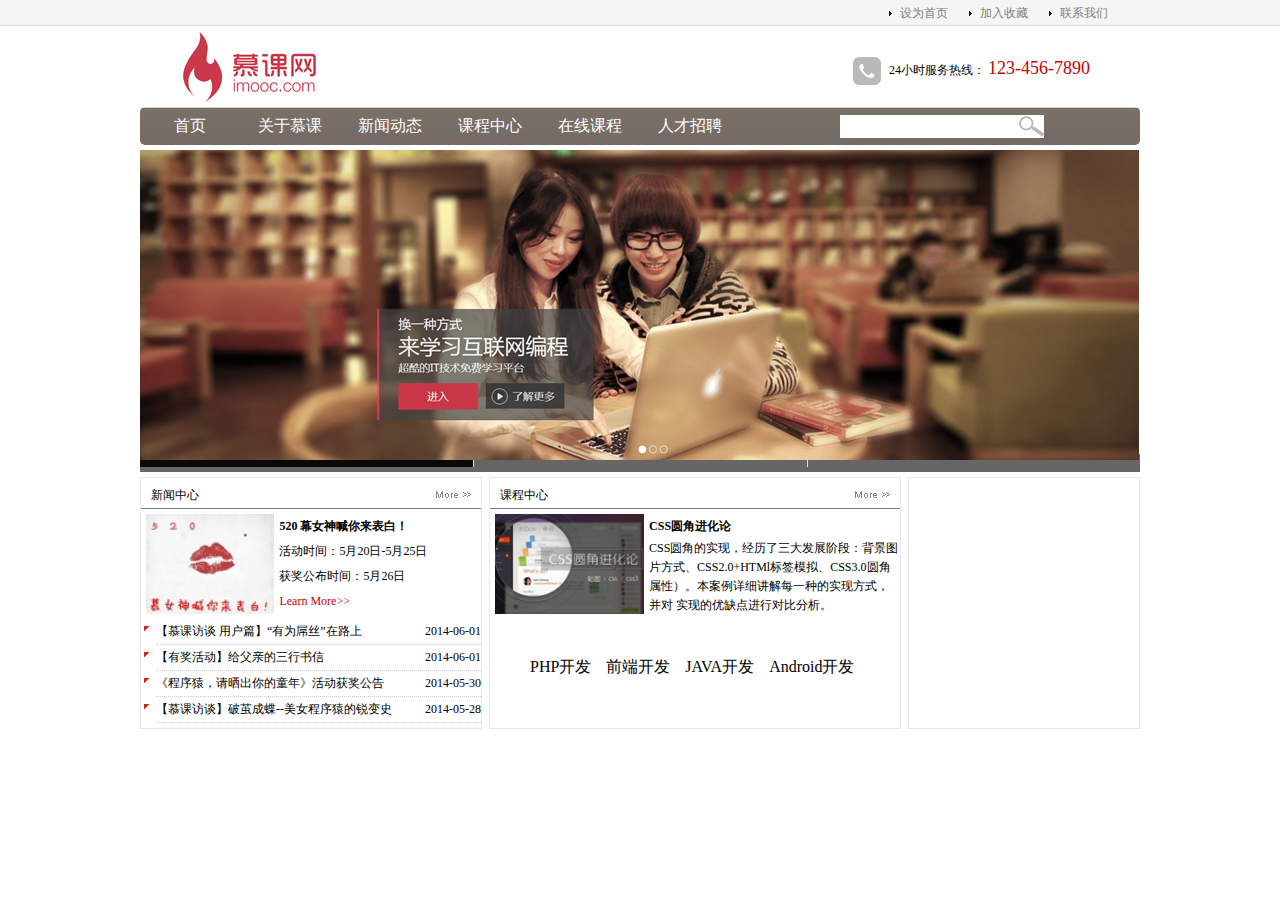
<file: index.html>
<!DOCTYPE HTML>
<html>

	<head>
		<meta charset="utf-8" />
		<title></title>
		<script src="js/setHomeSetFav.js" type="text/javascript" charset="utf-8"></script>
		<script src="js/myfocus-2.0.4.min.js" type="text/javascript" charset="utf-8"></script>
		<script src="js/jquery-1.4.4.min.js" type="text/javascript" charset="utf-8"></script>
		<link rel="stylesheet" type="text/css" href="css/init.css" />
		<link rel="stylesheet" type="text/css" href="css/header.css" />
		<link rel="stylesheet" type="text/css" href="css/content.css" />
		<script type="text/javascript">
			myFocus.set({
				id: 'slide',
				pattern: 'mF_fancy',
				txtHeight: 0
			});
		</script>
	</head>

	<body>
		<div class="header">
			<div class="mainWrap">
				<div class="top">
					<ul>
						<li>
							<a href="javascript:voclass(0);">联系我们</a>
						</li>
						<li>
							<a href="javascript:voclass(0);" onclick="AddFavorite('imooc',window.location)">加入收藏</a>
						</li>
						<li>
							<a href="javascript:voclass(0);" onclick="SetHome(this,window.location)">设为首页</a>
						</li>
					</ul>
				</div>
				<!-- top end -->
				<div class="logo">
					<div class="logo-right">
						<img src="img/tel.jpg" /> 24小时服务热线：
						<span>123-456-7890</span>
					</div>
					<div class="logo-left">
						<img src="img/logo.jpg" />
					</div>
				</div>
				<!-- logo end -->
				<div class="nav">
					<div class="nav-menu">
						<ul>
							<li>
								<a href="">首页</a>
							</li>
							<li>
								<a href="">关于慕课</a>
							</li>
							<li>
								<a href="">新闻动态</a>
							</li>
							<li>
								<a href="">课程中心</a>
							</li>
							<li>
								<a href="">在线课程</a>
							</li>
							<li>
								<a href="">人才招聘</a>
							</li>
						</ul>
					</div>
					<div class="search">
						<form action="" method="post">
							<input type="text" class="search-text">
							<span class="search-iron"></span>
						</form>
					</div>
				</div>
				<!-- nav end -->
			</div>
			<!-- mainWrap end -->
		</div>
		<!-- header end -->
		<div class="content">
			<div class="container">
				<div class="slideshow" id="slide">
					<div class="loading"></div>
					<div class="pic">
						<ul>
							<li><img src="img/ad2.jpg" /></li>
							<li><img src="img/ad3.jpg" /></li>
							<li><img src="img/ad4.jpg" /></li>
						</ul>
					</div>
				</div>
				<!-- slideshow end -->
				<div class="main">
					<div class="news">
						<div class="title">
							<span class="title-left">
								新闻中心
							</span>
							<a href="#">
								<img class="title-right" src="img/more.jpg" />
							</a>
						</div>
						<div class="pic-news">
							<img src="img/news.jpg" />
							<div>
								<span class="span-bold">520&nbsp;幕女神喊你来表白！</span>
								<span>活动时间：5月20日-5月25日</span>
								<span>获奖公布时间：5月26日</span>
								<span><a href="#">Learn More&gt;&gt;</a></span>
							</div>
						</div>
						<div class="news-list">
							<ul>
								<li>
									<a href="#">【慕课访谈 用户篇】“有为屌丝”在路上</a><span>2014-06-01</span>
								</li>
								<li>
									<a href="#">【有奖活动】给父亲的三行书信</a><span>2014-06-01</span>
								</li>
								<li>
									<a href="#">《程序猿，请晒出你的童年》活动获奖公告</a><span>2014-05-30</span>
								</li>
								<li>
									<a href="#">【慕课访谈】破茧成蝶--美女程序猿的锐变史</a><span>2014-05-28</span>
								</li>
							</ul>
						</div>
					</div>
					<!-- news end -->
					<div class="course">
						<div class="title">
							<span class="title-left">
								课程中心
							</span>
							<a href="#">
								<img class="title-right" src="img/more.jpg" />
							</a>
						</div>
						<div class="pic-course">
							<img src="img/css.jpg" />
							<div>
								<span class="span-bold">CSS圆角进化论</span>
								<p>CSS圆角的实现，经历了三大发展阶段：背景图片方式、CSS2.0+HTMl标签模拟、CSS3.0圆角属性）。本案例详细讲解每一种的实现方式，并对 实现的优缺点进行对比分析。</p>
							</div>
						</div>
						<div class="course-list">
							<ul>
								<li>
									<a href="#">PHP开发</a>
								</li>
								<li>
									<a href="#">前端开发</a>
								</li>
								<li>
									<a href="#">JAVA开发</a>
								</li>
								<li>
									<a href="#">Android开发</a>
								</li>
							</ul>
						</div>
					</div>
					<!-- course end -->
					<div class="media">

					</div>
					<!-- media end -->
				</div>
				<!-- main end -->
			</div>
			<!-- container end -->
		</div>
		<!-- content end -->
	</body>

</html>
</file>
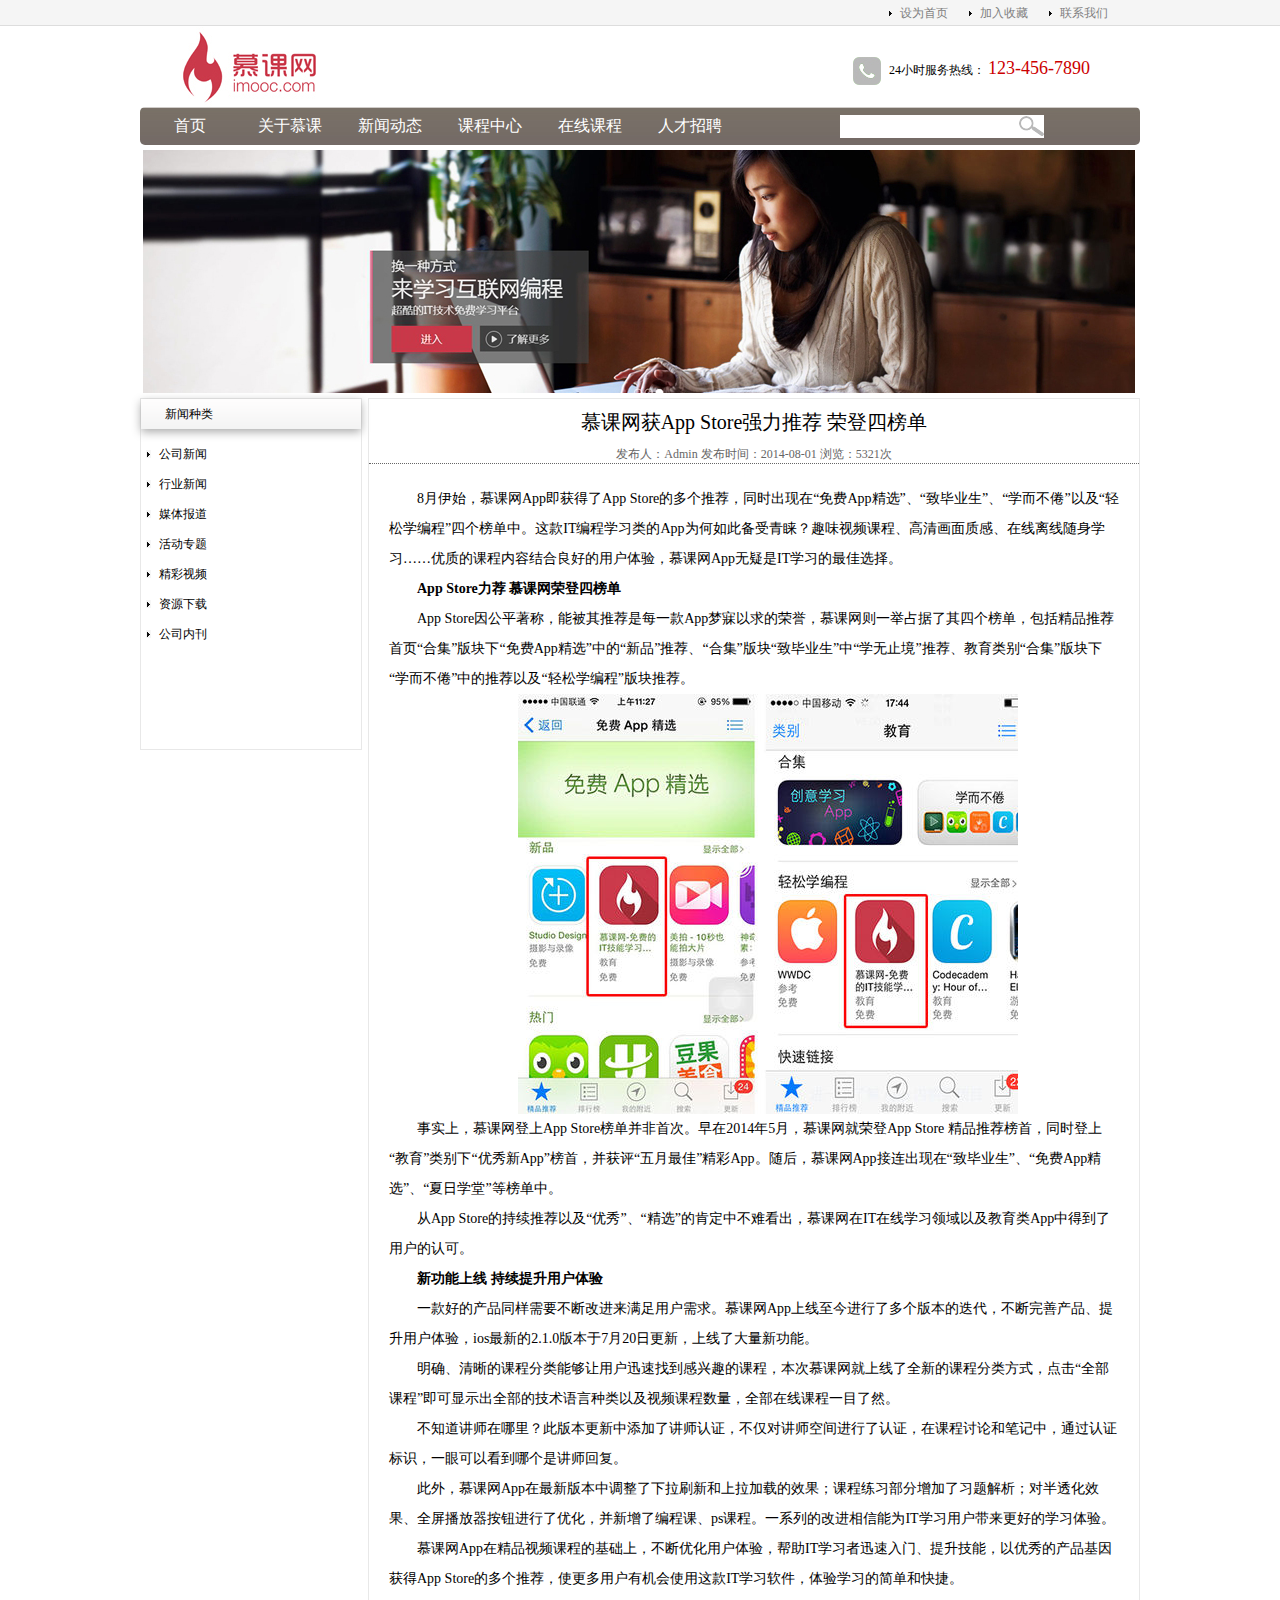
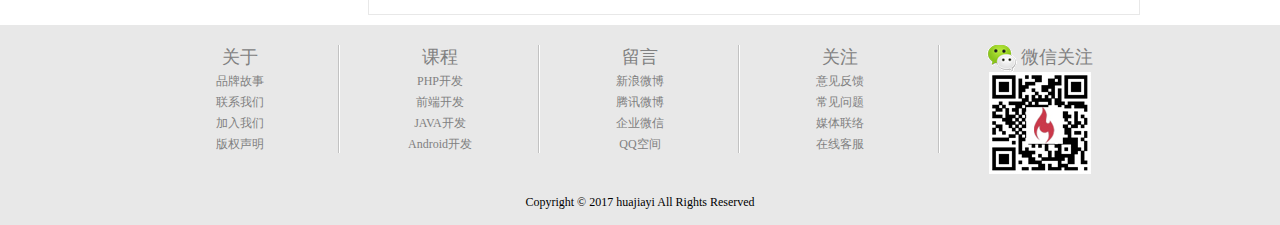
<file: news-detail.html>
<!DOCTYPE HTML>
<html>

	<head>
		<meta charset="utf-8" />
		<title></title>
		<script src="js/setHomeSetFav.js" type="text/javascript" charset="utf-8"></script>
		<script src="js/jquery-1.4.4.min.js" type="text/javascript" charset="utf-8"></script>
		<link rel="stylesheet" type="text/css" href="css/init.css" />
		<link rel="stylesheet" type="text/css" href="css/header.css" />
		<link rel="stylesheet" type="text/css" href="css/news_list.css" />
		<link rel="stylesheet" type="text/css" href="css/news-detail.css"/>
		<link rel="stylesheet" type="text/css" href="css/footer.css" />
	</head>

	<body>
		<div class="header">
			<div class="mainWrap">
				<div class="top">
					<ul>
						<li>
							<a href="http://www.imooc.com/about/contact">联系我们</a>
						</li>
						<li>
							<a href="javascript:void(0);" onclick="AddFavorite('imooc',window.location)">加入收藏</a>
						</li>
						<li>
							<a href="javascript:void(0);" onclick="SetHome(this,window.location)">设为首页</a>
						</li>
					</ul>
				</div>
				<!-- top end -->
				<div class="logo">
					<div class="logo-right">
						<img src="img/tel.jpg" /> 24小时服务热线：
						<span>123-456-7890</span>
					</div>
					<div class="logo-left">
						<a href="http://www.imooc.com/"><img src="img/logo.jpg" /></a>
					</div>
				</div>
				<!-- logo end -->
				<div class="nav">
					<div class="nav-menu">
						<ul>
							<li>
								<a href="index.html">首页</a>
							</li>
							<li>
								<a href="http://www.imooc.com/about/us">关于慕课</a>
							</li>
							<li>
								<a href="news_list.html">新闻动态</a>
							</li>
							<li>
								<a href="http://www.imooc.com/course/list">课程中心</a>
							</li>
							<li>
								<a href="http://class.imooc.com/">在线课程</a>
							</li>
							<li>
								<a href="http://www.imooc.com/about/job">人才招聘</a>
							</li>
						</ul>
					</div>
					<div class="search">
						<form action="" method="post">
							<input type="text" class="search-text">
							<span class="search-iron"></span>
						</form>
					</div>
				</div>
				<!-- nav end -->
			</div>
			<!-- mainWrap end -->
		</div>
		<!-- header end -->
		<div class="content">
			<div class="container">
				<div class="slideshow" id="slide">
					<li><a href="http://www.imooc.com"><img src="img/ad.jpg" /></a></li>
				</div>
				<!-- slideshow end -->
				<div class="main">
					<div class="news-type">
						<div class="title">
							<h2>新闻种类</h2>
						</div>
						<ul>
							<li>
								<a href="javascript:void(0);">公司新闻</a>
							</li>
							<li>
								<a href="javascript:void(0);">行业新闻</a>
							</li>
							<li>
								<a href="javascript:void(0);">媒体报道</a>
							</li>
							<li>
								<a href="javascript:void(0);">活动专题</a>
							</li>
							<li>
								<a href="javascript:void(0);">精彩视频</a>
							</li>
							<li>
								<a href="javascript:void(0);">资源下载</a>
							</li>
							<li>
								<a href="javascript:void(0);">公司内刊</a>
							</li>
						</ul>
					</div>
					<div class="newsBox">
						<h1 class="newsTitle">慕课网获App Store强力推荐 荣登四榜单</h1>
						<p class="newsInfo">发布人：Admin 发布时间：2014-08-01 浏览：5321次</p>
						<div class="newsContent">
							<p> 8月伊始，慕课网App即获得了App Store的多个推荐，同时出现在“免费App精选”、“致毕业生”、“学而不倦”以及“轻松学编程”四个榜单中。这款IT编程学习类的App为何如此备受青睐？趣味视频课程、高清画面质感、在线离线随身学习……优质的课程内容结合良好的用户体验，慕课网App无疑是IT学习的最佳选择。</p>
							<p> <b>App Store力荐 慕课网荣登四榜单</b> </p>
							<p>App Store因公平著称，能被其推荐是每一款App梦寐以求的荣誉，慕课网则一举占据了其四个榜单，包括精品推荐首页“合集”版块下“免费App精选”中的“新品”推荐、“合集”版块“致毕业生”中“学无止境”推荐、教育类别“合集”版块下“学而不倦”中的推荐以及“轻松学编程”版块推荐。 </p>
							<p align="center"><img src="img/app2.jpg" width="500" height="420" alt="" /></p>
							<p>事实上，慕课网登上App Store榜单并非首次。早在2014年5月，慕课网就荣登App Store 精品推荐榜首，同时登上“教育”类别下“优秀新App”榜首，并获评“五月最佳”精彩App。随后，慕课网App接连出现在“致毕业生”、“免费App精选”、“夏日学堂”等榜单中。</p>
							<p> 从App Store的持续推荐以及“优秀”、“精选”的肯定中不难看出，慕课网在IT在线学习领域以及教育类App中得到了用户的认可。 </p>
							<p><b>新功能上线 持续提升用户体验</b> </p>
							<p>一款好的产品同样需要不断改进来满足用户需求。慕课网App上线至今进行了多个版本的迭代，不断完善产品、提升用户体验，ios最新的2.1.0版本于7月20日更新，上线了大量新功能。</p>
							<p> 明确、清晰的课程分类能够让用户迅速找到感兴趣的课程，本次慕课网就上线了全新的课程分类方式，点击“全部课程”即可显示出全部的技术语言种类以及视频课程数量，全部在线课程一目了然。 </p>
							<p>不知道讲师在哪里？此版本更新中添加了讲师认证，不仅对讲师空间进行了认证，在课程讨论和笔记中，通过认证标识，一眼可以看到哪个是讲师回复。 </p>
							<p>此外，慕课网App在最新版本中调整了下拉刷新和上拉加载的效果；课程练习部分增加了习题解析；对半透化效果、全屏播放器按钮进行了优化，并新增了编程课、ps课程。一系列的改进相信能为IT学习用户带来更好的学习体验。</p>
							<p> 慕课网App在精品视频课程的基础上，不断优化用户体验，帮助IT学习者迅速入门、提升技能，以优秀的产品基因获得App Store的多个推荐，使更多用户有机会使用这款IT学习软件，体验学习的简单和快捷。</p>
						</div>
					</div>
				</div>
				<!-- main end -->
			</div>
			<!-- container end -->
		</div>
		<!-- content end -->
		<div class="footer">
			<div class="about">
				<ul>
					<li>
						关于
						<ul>
							<li><a href="http://www.imooc.com/about/group">品牌故事</a></li>
							<li><a href="http://www.imooc.com/about/contact">联系我们</a></li>
							<li><a href="http://www.imooc.com/about/job">加入我们</a></li>
							<li><a href="javascript:void(0);">版权声明</a></li>
						</ul>
					</li>
					<li>
						课程
						<ul>
							<li><a href="http://www.imooc.com/course/list?c=php">PHP开发</a></li>
							<li><a href="http://www.imooc.com/course/list?c=fe">前端开发</a></li>
							<li><a href="http://www.imooc.com/course/list?c=java">JAVA开发</a></li>
							<li><a href="http://www.imooc.com/course/list?c=android">Android开发</a></li>
						</ul>
					</li>
					<li>
						留言
						<ul>
							<li><a href="http://weibo.com">新浪微博</a></li>
							<li><a href="http://t.qq.com/">腾讯微博</a></li>
							<li><a href="http://work.weixin.qq.com/">企业微信</a></li>
							<li><a href="https://qzone.qq.com/">QQ空间</a></li>
						</ul>
					</li>
					<li>
						关注
						<ul>
							<li><a href="http://www.imooc.com/user/feedback">意见反馈</a></li>
							<li><a href="http://www.imooc.com/about/faq">常见问题</a></li>
							<li><a href="http://www.imooc.com/about/friendly">媒体联络</a></li>
							<li><a href="http://www.imooc.com/about/contact">在线客服</a></li>
						</ul>
					</li>
					<li style="background: none;">
						<img src="img/weixin.png" /> 微信关注
						<ul>
							<li style="background: none;"><img src="img/qrcode.jpg" /></li>
						</ul>
					</li>
				</ul>
			</div>
			<div class="copyright">
				<p>Copyright © 2017 huajiayi All Rights Reserved</p>
			</div>
		</div>
		<!-- footer end -->
	</body>

</html>
</file>
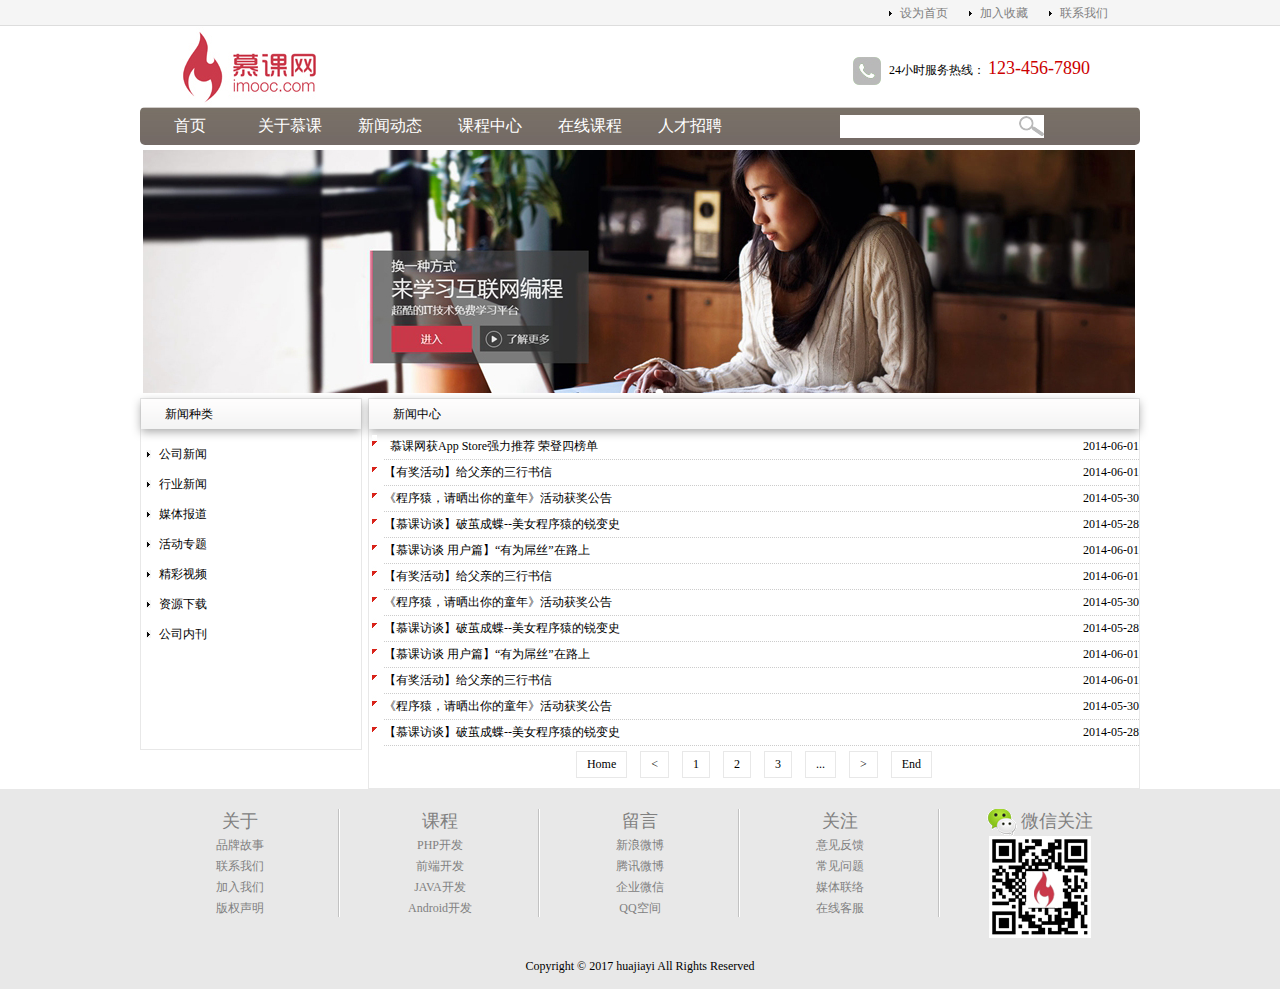
<file: news_list.html>
<!DOCTYPE HTML>
<html>

	<head>
		<meta charset="utf-8" />
		<title></title>
		<script src="js/setHomeSetFav.js" type="text/javascript" charset="utf-8"></script>
		<script src="js/jquery-1.4.4.min.js" type="text/javascript" charset="utf-8"></script>
		<link rel="stylesheet" type="text/css" href="css/init.css" />
		<link rel="stylesheet" type="text/css" href="css/header.css" />
		<link rel="stylesheet" type="text/css" href="css/news_list.css" />
		<link rel="stylesheet" type="text/css" href="css/footer.css" />
	</head>

	<body>
		<div class="header">
			<div class="mainWrap">
				<div class="top">
					<ul>
						<li>
							<a href="http://www.imooc.com/about/contact">联系我们</a>
						</li>
						<li>
							<a href="javascript:void(0);" onclick="AddFavorite('imooc',window.location)">加入收藏</a>
						</li>
						<li>
							<a href="javascript:void(0);" onclick="SetHome(this,window.location)">设为首页</a>
						</li>
					</ul>
				</div>
				<!-- top end -->
				<div class="logo">
					<div class="logo-right">
						<img src="img/tel.jpg" /> 24小时服务热线：
						<span>123-456-7890</span>
					</div>
					<div class="logo-left">
						<a href="http://www.imooc.com/"><img src="img/logo.jpg" /></a>
					</div>
				</div>
				<!-- logo end -->
				<div class="nav">
					<div class="nav-menu">
						<ul>
							<li>
								<a href="index.html">首页</a>
							</li>
							<li>
								<a href="http://www.imooc.com/about/us">关于慕课</a>
							</li>
							<li>
								<a href="news_list.html">新闻动态</a>
							</li>
							<li>
								<a href="http://www.imooc.com/course/list">课程中心</a>
							</li>
							<li>
								<a href="http://class.imooc.com/">在线课程</a>
							</li>
							<li>
								<a href="http://www.imooc.com/about/job">人才招聘</a>
							</li>
						</ul>
					</div>
					<div class="search">
						<form action="" method="post">
							<input type="text" class="search-text">
							<span class="search-iron"></span>
						</form>
					</div>
				</div>
				<!-- nav end -->
			</div>
			<!-- mainWrap end -->
		</div>
		<!-- header end -->
		<div class="content">
			<div class="container">
				<div class="slideshow" id="slide">
					<li><a href="http://www.imooc.com"><img src="img/ad.jpg"/></a></li>
				</div>
				<!-- slideshow end -->
				<div class="main">
					<div class="news-type">
						<div class="title">
							<h2>新闻种类</h2>
						</div>
						<ul>
							<li>
								<a href="javascript:void(0);">公司新闻</a>
							</li>
							<li>
								<a href="javascript:void(0);">行业新闻</a>
							</li>
							<li>
								<a href="javascript:void(0);">媒体报道</a>
							</li>
							<li>
								<a href="javascript:void(0);">活动专题</a>
							</li>
							<li>
								<a href="javascript:void(0);">精彩视频</a>
							</li>
							<li>
								<a href="javascript:void(0);">资源下载</a>
							</li>
							<li>
								<a href="javascript:void(0);">公司内刊</a>
							</li>
						</ul>
					</div>
					<div class="news-center">
						<div class="title">
							<h2>新闻中心</h2>
						</div>
						<div class="news-list">
							<ul>
								<li>
									<a href="news-detail.html">&nbsp;&nbsp;慕课网获App Store强力推荐 荣登四榜单</a><span>2014-06-01</span>
								</li>
								<li>
									<a href="javascript:void(0);">【有奖活动】给父亲的三行书信</a><span>2014-06-01</span>
								</li>
								<li>
									<a href="javascript:void(0);">《程序猿，请晒出你的童年》活动获奖公告</a><span>2014-05-30</span>
								</li>
								<li>
									<a href="javascript:void(0);">【慕课访谈】破茧成蝶--美女程序猿的锐变史</a><span>2014-05-28</span>
								</li>
								<li>
									<a href="javascript:void(0);">【慕课访谈 用户篇】“有为屌丝”在路上</a><span>2014-06-01</span>
								</li>
								<li>
									<a href="javascript:void(0);">【有奖活动】给父亲的三行书信</a><span>2014-06-01</span>
								</li>
								<li>
									<a href="javascript:void(0);">《程序猿，请晒出你的童年》活动获奖公告</a><span>2014-05-30</span>
								</li>
								<li>
									<a href="javascript:void(0);">【慕课访谈】破茧成蝶--美女程序猿的锐变史</a><span>2014-05-28</span>
								</li>
								<li>
									<a href="javascript:void(0);">【慕课访谈 用户篇】“有为屌丝”在路上</a><span>2014-06-01</span>
								</li>
								<li>
									<a href="javascript:void(0);">【有奖活动】给父亲的三行书信</a><span>2014-06-01</span>
								</li>
								<li>
									<a href="javascript:void(0);">《程序猿，请晒出你的童年》活动获奖公告</a><span>2014-05-30</span>
								</li>
								<li>
									<a href="javascript:void(0);">【慕课访谈】破茧成蝶--美女程序猿的锐变史</a><span>2014-05-28</span>
								</li>
							</ul>
							<div class="page">
								<a href="javascript:void(0);">Home</a>
								<a href="javascript:void(0);">&lt;</a>
								<a href="javascript:void(0);">1</a>
								<a href="javascript:void(0);">2</a>
								<a href="javascript:void(0);">3</a>
								<a href="javascript:void(0);">...</a>
								<a href="javascript:void(0);">&gt;</a>
								<a href="javascript:void(0);">End</a>
							</div>
						</div>
					</div>
				</div>
				<!-- main end -->
			</div>
			<!-- container end -->
		</div>
		<!-- content end -->
		<div class="footer">
			<div class="about">
				<ul>
					<li>
						关于
						<ul>
							<li><a href="http://www.imooc.com/about/group">品牌故事</a></li>
							<li><a href="http://www.imooc.com/about/contact">联系我们</a></li>
							<li><a href="http://www.imooc.com/about/job">加入我们</a></li>
							<li><a href="javascript:void(0);">版权声明</a></li>
						</ul>
					</li>
					<li>
						课程
						<ul>
							<li><a href="http://www.imooc.com/course/list?c=php">PHP开发</a></li>
							<li><a href="http://www.imooc.com/course/list?c=fe">前端开发</a></li>
							<li><a href="http://www.imooc.com/course/list?c=java">JAVA开发</a></li>
							<li><a href="http://www.imooc.com/course/list?c=android">Android开发</a></li>
						</ul>
					</li>
					<li>
						留言
						<ul>
							<li><a href="http://weibo.com">新浪微博</a></li>
							<li><a href="http://t.qq.com/">腾讯微博</a></li>
							<li><a href="http://work.weixin.qq.com/">企业微信</a></li>
							<li><a href="https://qzone.qq.com/">QQ空间</a></li>
						</ul>
					</li>
					<li>
						关注
						<ul>
							<li><a href="http://www.imooc.com/user/feedback">意见反馈</a></li>
							<li><a href="http://www.imooc.com/about/faq">常见问题</a></li>
							<li><a href="http://www.imooc.com/about/friendly">媒体联络</a></li>
							<li><a href="http://www.imooc.com/about/contact">在线客服</a></li>
						</ul>
					</li>
					<li style="background: none;">
						<img src="img/weixin.png" /> 微信关注
						<ul>
							<li style="background: none;"><img src="img/qrcode.jpg" /></li>
						</ul>
					</li>
				</ul>
			</div>
			<div class="copyright">
				<p>Copyright © 2017 huajiayi All Rights Reserved</p>
			</div>
		</div>
		<!-- footer end -->
	</body>

</html>
</file>
<file: css/init.css>
html {overflow-y:scroll;} 
body {margin:0; padding:29px00; font:12px"\5B8B\4F53",sans-serif;background:#ffffff;} 
div,dl,dt,dd,ul,ol,li,h1,h2,h3,h4,h5,h6,pre,form,fieldset,input,textarea,blockquote,p{padding:0; margin:0;} 
table,td,tr,th{font-size:12px;} 
li{list-style-type:none;} 
img{vertical-align:top;border:0;} 
ol,ul {list-style:none;} 
h1,h2,h3,h4,h5,h6{font-size:12px; font-weight:normal;} 
address,cite,code,em,th {font-weight:normal; font-style:normal;}
</file>
<file: css/header.css>
body{
	font-family: "微软雅黑";
	font-size: 12px;
}

.header{
	width: 100%;
	background: url(../img/top_bg.jpg) repeat-x;
}

.mainWrap{
	width: 1000px;
	margin: 0 auto;
}

.top{
	height: 27px;
}

.top li{
	width: 80px;
	float: right;
	list-style-image: url(../img/li_bg.gif);
	line-height: 27px;
}

.top a,.top a:visited{
	color: gray;
	text-decoration: none;
}

.top a:hover,.top a:active{
	color: red;
}

.logo{
	height: 80px;
	background-color: white;
}

.logo-right{
	float: right;
	height: 28px;
	margin-top: 30px;
	margin-right: 50px;
}

.logo-right img{
	vertical-align: middle;
	margin-right: 5px;
}

.logo-right span{
	font-size: 1.5em;
	color: #C00;
}

.nav{
	height: 38px;
	background: url(../img/nav_bg.jpg) repeat-x;
	border-radius: 5px;
}

.nav li{
	display: inline;
}

.nav a,.nav a:visited{
	display: block;
	float: left;
	width: 100px;
	text-align: center;
	text-decoration: none;
	color: white;
	font-size: 1.3em;
	line-height: 38px;
}

.nav a:hover,.nav a:active{
	color: #F01414;
}

.search{
	height: 25px;
	float: left;
	margin-left: 100px;
	margin-top: 8px;
}

.search-text{
	height: 21px;
	float: left;
	border: 1px solid white;
	outline: none;
}

.search-iron{
	width: 25px;
	height: 23px;
	float: left;
	background: url(../img/search.jpg) no-repeat right center;
	background-color: white;
	cursor: pointer;
}
</file>
<file: css/content.css>
span-bold.content{
	width: 100%;
}

.container{
	width: 1000px;
	margin: 0 auto;
	margin-top: 5px;
}

.slideshow{
	height: 310px;
	overflow: hidden;
}

.loading{
	width: 156px;
	margin: auto;
	line-height: 310px;
}

.main{
	height: 250px;
	margin-top: 5px;
}

.news{
	width: 340px;
	height: 100%;
	float: left;
	border: 1px solid #E8E8E8;
}

.title{
	height: 10%;
	margin: 5px 0;
	border-bottom: 1px solid gray;
}

.title-left{
	float: left;
	line-height: 25px;
	margin-left: 10px;
}

.title-right{
	height: 7px;
	float: right;
	margin-top: 8px;
	margin-right: 10px;
}

.pic-news{
	height: 40%;
	margin: 5px 0;
}

.pic-news img{
	height: 100px;
	float: left;
	margin: 0 5px;
}

.pic-news div{
	float: left;
}

.span-bold{
	font-weight: bold;
}

.span-bold a,.span-bold a:visited{
	text-decoration: none;
	color: #C00;
}

.span-bold a:hover,.span-bold a:active{
	color: red;
}


.pic-news span{
	display: block;
	line-height: 25px;
}

.pic-news a,.pic-news a:visited{
	text-decoration: none;
	color: #C00;
}

.pic-news a:hover,.pic-news a:active{
	color: red;
}

.news-list{
	height: 50%;
	margin: 5px 0;
}

.news-list a,.news-list a:visited{
	text-decoration: none;
	color: black;
}

.news-list a:hover,.news-list a:active{
	color: #C00;
}

.news-list li{
	list-style-image: url(../img/list.jpg);
	line-height: 25px;
	margin-left: 15px;
	border-bottom: 1px dotted #CCC;
}

.news-list span{
	float: right;
}

.course{
	width: 410px;
	height: 100%;
	float: left;
	margin-left: 7px;
	margin-right: 7px;
	border: 1px solid #E8E8E8;
}

.pic-course{
	height: 40%;
	margin: 5px 0;
}

.pic-course img{
	height: 100px;
	float: left;
	margin: 0 5px;
}

.pic-course span{
	display: block;
	line-height: 25px;
}

.pic-course p{
	line-height: 19px;
}

.course-list{
	height: 50%;
	margin: 5px 0;
}

.course-list a,.course-list a:visited{
	text-decoration: none;
	color: black;
}

.course-list a:hover,.course-list a:active{
	color: #C00;
}

.course-list ul{
	margin-top: 40px;
	margin-left: 25px;
}

.course-list li{
	float: left;
	line-height: 25px;
	margin-left: 15px;
	font-size: 16px;
}

.media{
	width: 230px;
	height: 100%;
	float: left;
	border: 1px solid #E8E8E8;
}

.video{
	width: 100%;
}

.video embed{
	margin-left: 5px;
}

.sidebar{
	margin-top: 10px;
}
</file>
<file: css/news_list.css>
.content{
	width: 100%;
}

.container{
	width: 1000px;
	margin: 0 auto;
	margin-top: 5px;
}

.slideshow{
	height: 243px;
	overflow: hidden;
	margin-left: 3px;
}

.main{
	width: 100%;
	min-height: 350px;
	_height: 350px;
	margin-top: 5px;
}

.news-type{
	width: 220px;
	min-height: 350px;
	_height: 350px;
	float: left;
	border: 1px solid #E8E8E8;
	
}

.title{
	height: 30px;
	line-height: 30px;
	text-indent: 2em;
	background: url(../img/titile_bg.gif) repeat-x;
	_border-bottom: 1px solid gray;
	box-shadow: 0px 3px 10px #AAAAAA;
}

.news-type ul{
	margin-top: 10px;
}

.news-type li{
	line-height: 30px;
}

.news-type a,.news-type a:visited{
	text-indent: 1.5em;
	display: block;
	text-decoration: none;
	background: url(../img/li_bg.gif) no-repeat 5px center;
	color: black;
}

.news-type a:hover,.news-type a:active{
	background: url(../img/li_bg2.gif) no-repeat 5px center;
	background-color: lightblue;
}

.news-center{
	width: 770px;
	min-height: 350px;
	_height: 350px;
	float: left;
	margin-left: 6px;
	border: 1px solid #E8E8E8;
}

.news-list{
	margin: 5px 0;
}

.news-list a,.news-list a:visited{
	text-decoration: none;
	color: black;
}

.news-list a:hover,.news-list a:active{
	color: #C00;
}

.news-list li{
	list-style-image: url(../img/list.jpg);
	line-height: 25px;
	margin-left: 15px;
	border-bottom: 1px dotted #CCC;
}

.news-list span{
	float: right;
}

.page{
	text-align: center;
}

.page a,.page a:visited{
	display: inline-block;
	margin: 5px;
	padding: 5px 10px;
	text-align: center;
	border: 1px solid #E8E8E8;
}

.page a:hover,.page a:active{
	color: #000;
	background: lightgray;
}
</file>
<file: css/news-detail.css>
.newsBox {
	float: left;
	width: 770px;
	min-height: 300px;
	_height: 300px;
	margin: 0px 0px 10px 6px;
	border: 1px solid #E8E8E8;
}
.newsTitle {
	font-size: 20px;
	font-family: "微软雅黑";
	text-align: center;
	margin: 10px 0;
}
.newsInfo {
	color: #666;
	text-align: center;
	border-bottom: 1px dotted #666;
}
.newsContent {
	font-size: 14px;
	line-height: 30px;
	padding: 20px;
	text-indent: 2em;
}
</file>
<file: css/footer.css>
.footer{
	width: 100%;
	height: 180px;
	background: #E8E8E8;
	margin-top: 10px;
	padding-top: 20px;
	clear: both;
}

.about{
	width: 1000px;
	height: 150px;
	margin: 0px auto;
}

.about li{
	float: left;
	width: 200px;
	text-align: center;
	font-size: 18px;
	color: gray;
	background: url(../img/line.png) no-repeat right center;
}

.about a,.about a:visited{
	text-decoration: none;
	color: gray;
	font-size: 12px;
}

.about a:hover,.about a:active{
	color: black;
}

.copyright{
	width: 1000px;
	margin: 0px auto;
	text-align: center;
}
</file>
